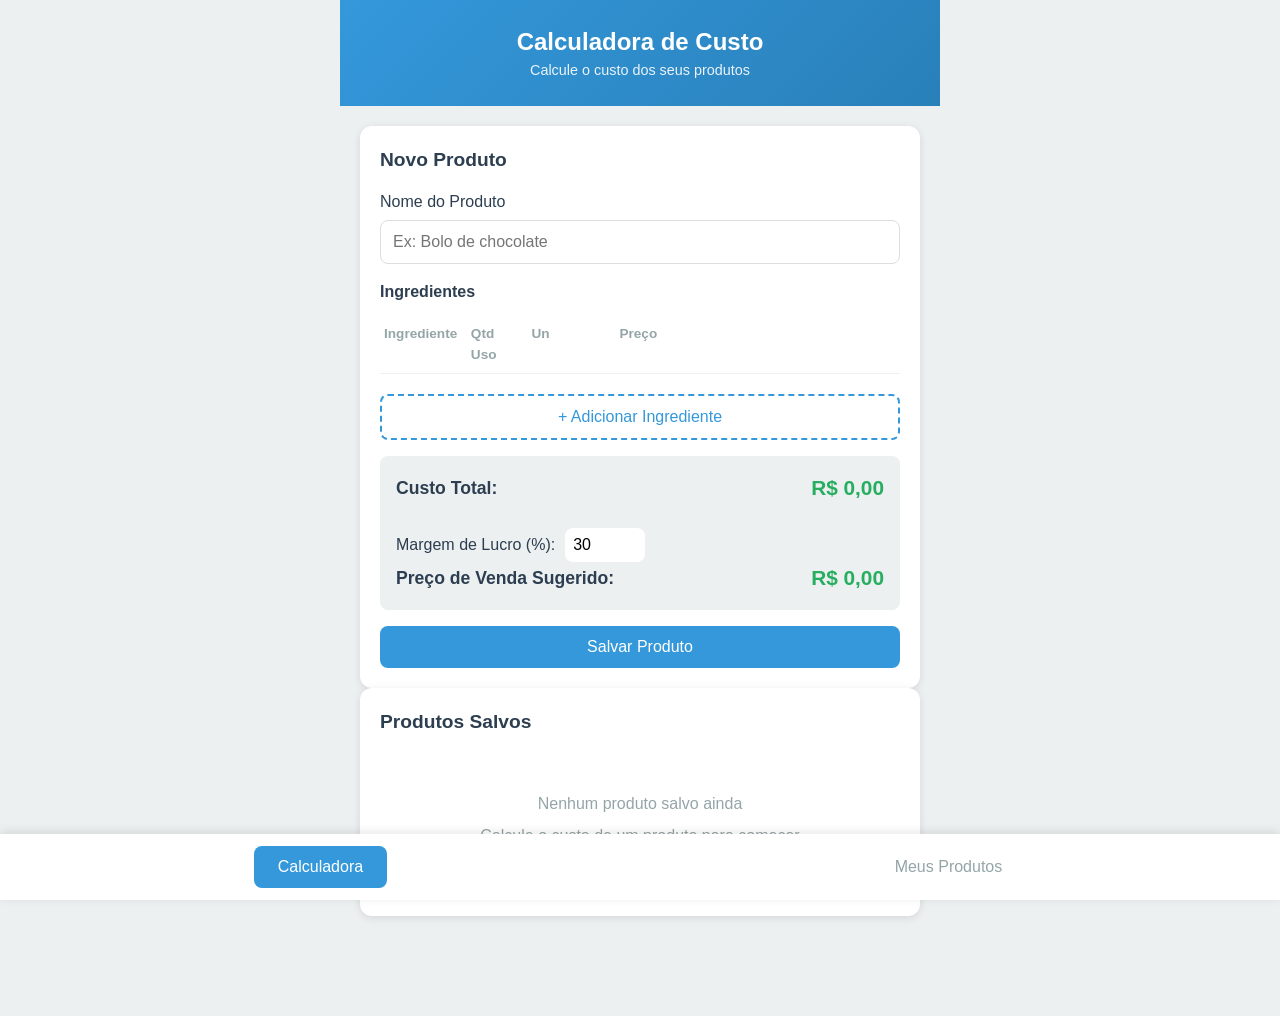
<file: index.html>
<!DOCTYPE html>
<html lang="pt-BR">
<head>
    <meta charset="UTF-8">
    <meta name="viewport" content="width=device-width, initial-scale=1.0">
    <meta name="theme-color" content="#3498db">
    <meta name="description" content="App para calcular custo de produtos">
    <title>Calculadora de Custo</title>
    <link rel="manifest" href="manifest.json">
    <link rel="stylesheet" href="style.css">
    <link rel="apple-touch-icon" href="icon-192.png">
    <script async src="https://pagead2.googlesyndication.com/pagead/js/adsbygoogle.js?client=ca-pub-6880721197168493"
     crossorigin="anonymous"></script>
</head>
<body>
    <div class="app">
        <header class="header">
            <h1>Calculadora de Custo</h1>
            <p>Calcule o custo dos seus produtos</p>
        </header>

        <main class="main">
            <section class="product-form">
                <h2>Novo Produto</h2>
                <div class="form-group">
                    <label for="productName">Nome do Produto</label>
                    <input type="text" id="productName" placeholder="Ex: Bolo de chocolate">
                </div>

                <div class="ingredients-section">
                    <h3>Ingredientes</h3>
                    <div class="ingredients-header">
                        <span>Ingrediente</span>
                        <span>Qtd Uso</span>
                        <span>Un</span>
                        <span>Preço</span>
                    </div>
                    <div id="ingredientsList" class="ingredients-list"></div>
                    <button type="button" id="addIngredientBtn" class="btn btn-outline">+ Adicionar Ingrediente</button>
                </div>

                <div class="total-section">
                    <div class="total-row">
                        <span>Custo Total:</span>
                        <span id="totalCost">R$ 0,00</span>
                    </div>
                    <div class="profit-section">
                        <label for="profitMargin">Margem de Lucro (%):</label>
                        <input type="number" id="profitMargin" value="30" min="0" step="1">
                    </div>
                    <div class="total-row">
                        <span>Preço de Venda Sugerido:</span>
                        <span id="suggestedPrice">R$ 0,00</span>
                    </div>
                </div>

                <button type="submit" id="saveProductBtn" class="btn btn-primary">Salvar Produto</button>
            </section>

            <section class="products-list">
                <h2>Produtos Salvos</h2>
                <div id="savedProducts" class="saved-products"></div>
            </section>
        </main>

        <nav class="bottom-nav">
            <button class="nav-btn active" data-tab="calculator">Calculadora</button>
            <button class="nav-btn" data-tab="products">Meus Produtos</button>
        </nav>
        
        <!-- PWA Install Prompt -->
        <div id="installPrompt" class="install-prompt" style="display: none;">
            <div class="install-prompt-content">
                <p>Instale o nosso App para usar offline direto na sua tela inicial!</p>
                <div class="install-actions">
                    <button id="installBtn" class="btn btn-primary">Instalar Agora</button>
                    <button id="closeInstallBtn" class="btn btn-outline" style="margin-top: 10px;">Depois</button>
                </div>
            </div>
        </div>
    </div>

    <!-- Modal para editar/excluir -->
    <div id="modal" class="modal">
        <div class="modal-content">
            <h3 id="modalTitle">Detalhes do Produto</h3>
            <div id="modalBody"></div>
            <div class="modal-actions">
                <button id="closeModal" class="btn btn-outline">Fechar</button>
            </div>
        </div>
    </div>

    <script src="script.js"></script>
    <script>
        if ('serviceWorker' in navigator) {
            navigator.serviceWorker.register('service-worker.js')
                .then(reg => console.log('Service Worker registrado'))
                .catch(err => console.log('Erro no Service Worker:', err));
        }
    </script>
</body>
</html>
</file>
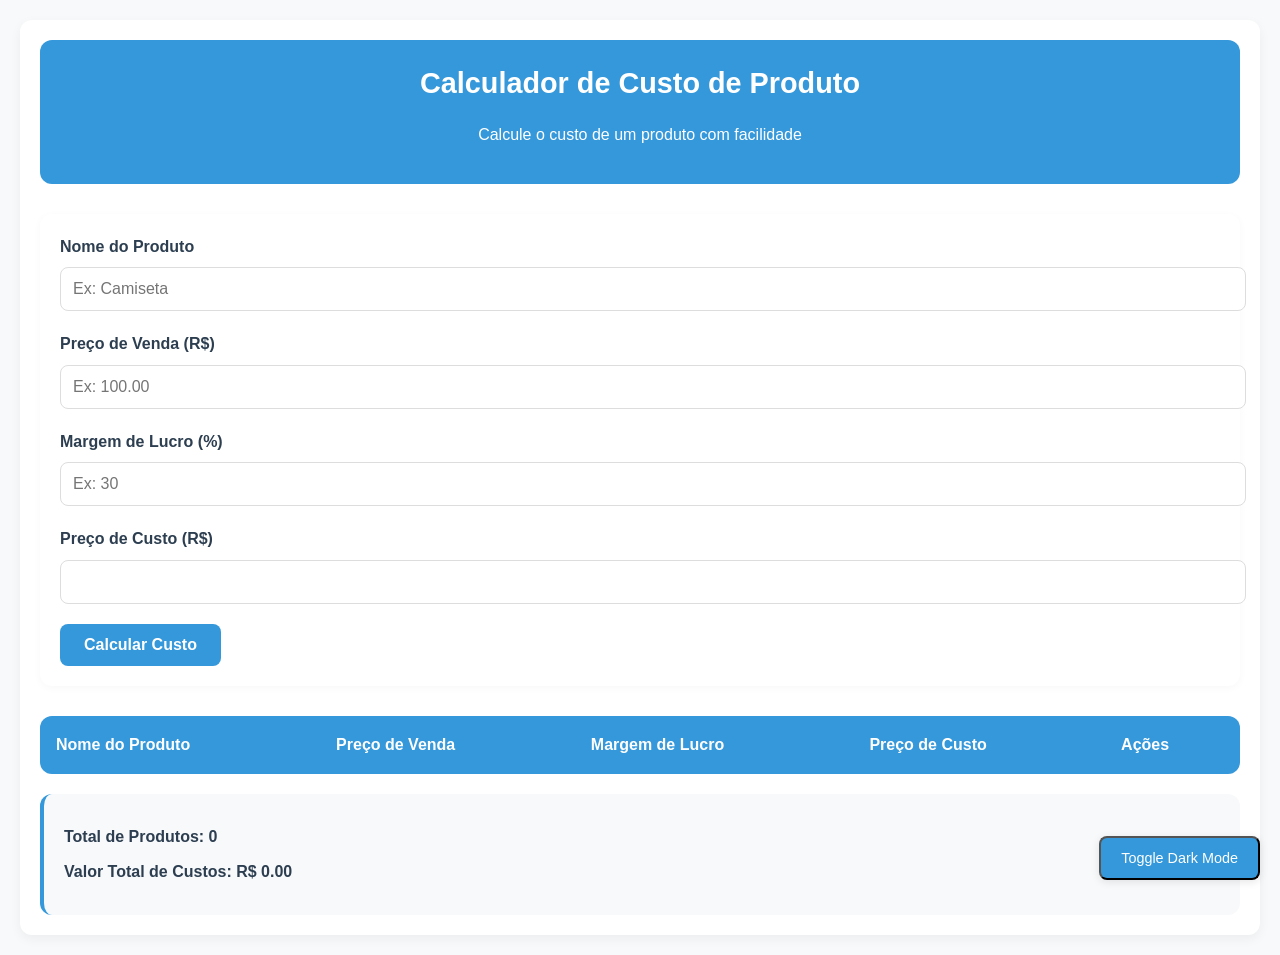
<file: product-calculator.html>
<!DOCTYPE html>
<html lang="pt-BR">
<head>
    <meta charset="UTF-8" />
    <meta name="viewport" content="width=device-width, initial-scale=1.0" />
    <meta name="theme-color" content="#3498db" />
    <title>Calculador de Custo de Produto</title>
    <link rel="manifest" href="manifest.json">
    <link rel="apple-touch-icon" href="icon-192.png">
    <style>
        :root {
            --bg-color: #f8f9fa;
            --text-color: #2c3e50;
            --primary: #3498db;
            --secondary: #2c3e50;
            --danger: #e74c3c;
            --success: #2ecc71;
            --border: #ddd;
        }

        body {
            font-family: 'Segoe UI', Tahoma, Geneva, Verdana, sans-serif;
            background-color: var(--bg-color);
            color: var(--text-color);
            margin: 0;
            padding: 0;
            line-height: 1.6;
            padding: 20px;
            max-width: 100%;
            box-sizing: border-box;
        }

        .container {
            max-width: 100%;
            margin: 0 auto;
            padding: 20px;
            background-color: white;
            border-radius: 12px;
            box-shadow: 0 4px 12px rgba(0, 0, 0, 0.05);
            overflow: hidden;
        }

        header {
            text-align: center;
            margin-bottom: 30px;
            padding: 20px;
            background-color: var(--primary);
            color: white;
            border-radius: 12px;
        }

        header h1 {
            margin: 0;
            font-size: 1.8rem;
            font-weight: 600;
        }

        .form-container {
            background-color: #fff;
            padding: 20px;
            border-radius: 12px;
            margin-bottom: 30px;
            box-shadow: 0 2px 8px rgba(0, 0, 0, 0.03);
        }

        .form-group {
            margin-bottom: 20px;
        }

        label {
            display: block;
            margin-bottom: 8px;
            font-weight: 600;
            color: var(--secondary);
        }

        input[type="text"], input[type="number"] {
            width: 100%;
            padding: 12px;
            border: 1px solid var(--border);
            border-radius: 8px;
            font-size: 1rem;
            transition: border-color 0.3s ease;
        }

        input:focus {
            border-color: var(--primary);
            outline: none;
        }

        .btn {
            padding: 12px 24px;
            background-color: var(--primary);
            color: white;
            border: none;
            border-radius: 8px;
            cursor: pointer;
            font-size: 1rem;
            font-weight: 600;
            transition: background-color 0.3s ease;
        }

        .btn:hover {
            background-color: #2980b9;
        }

        .btn-danger {
            background-color: var(--danger);
        }

        .btn-danger:hover {
            background-color: #c0392b;
        }

        .btn-primary {
            background-color: var(--secondary);
        }

        .btn-primary:hover {
            background-color: #1a252f;
        }

        .product-table {
            width: 100%;
            border-collapse: collapse;
            margin: 20px 0;
            background-color: #f9f9f9;
            border-radius: 12px;
            overflow: hidden;
        }

        .product-table thead {
            background-color: var(--primary);
            color: white;
        }

        .product-table th, .product-table td {
            padding: 16px;
            text-align: left;
        }

        .product-table tr:nth-child(even) {
            background-color: rgba(255, 255, 255, 0.5);
        }

        .product-table tr:hover {
            background-color: rgba(255, 255, 255, 0.1);
        }

        .product-table td {
            font-size: 0.95rem;
        }

        .product-table .actions {
            display: flex;
            gap: 8px;
        }

        .no-products {
            text-align: center;
            padding: 40px;
            color: #7f8c8d;
            font-style: italic;
        }

        .summary-stats {
            background-color: #f8f9fa;
            padding: 20px;
            border-radius: 12px;
            margin-top: 20px;
            border-left: 4px solid var(--primary);
        }

        .summary-stats p {
            margin: 10px 0;
            font-weight: 600;
        }

        .theme-toggle {
            position: fixed;
            bottom: 20px;
            right: 20px;
            background-color: var(--primary);
            color: white;
            padding: 12px 20px;
            border-radius: 8px;
            cursor: pointer;
            font-size: 0.9rem;
            box-shadow: 0 2px 8px rgba(0, 0, 0, 0.1);
            z-index: 1000;
        }

        @media (max-width: 600px) {
            .container {
                padding: 15px;
            }

            header h1 {
                font-size: 1.5rem;
            }

            .form-group {
                margin-bottom: 16px;
            }

            input[type="text"], input[type="number"] {
                padding: 10px;
            }

            .product-table th, .product-table td {
                padding: 12px;
            }

            .btn {
                padding: 10px 18px;
                font-size: 0.9rem;
            }

            .summary-stats {
                padding: 15px;
            }
        }

        /* Dark Mode */
        [data-theme="dark"] {
            --bg-color: #1a1a1a;
            --text-color: #e0e0e0;
            --primary: #3498db;
            --secondary: #fff;
            --danger: #e74c3c;
            --success: #2ecc71;
            --border: #333;
        }

        [data-theme="dark"] body {
            background-color: var(--bg-color);
        }

        [data-theme="dark"] .container {
            background-color: #1e1e1e;
            box-shadow: 0 4px 12px rgba(0, 0, 0, 0.2);
        }

        [data-theme="dark"] header {
            background-color: #2c3e50;
        }

        [data-theme="dark"] .form-container, [data-theme="dark"] .summary-stats {
            background-color: #2c2c2c;
        }

        [data-theme="dark"] .product-table {
            background-color: #2d2d2d;
        }

        [data-theme="dark"] .product-table thead {
            background-color: #3498db;
        }

        [data-theme="dark"] .product-table tr:nth-child(even) {
            background-color: rgba(255, 255, 255, 0.05);
        }

        [data-theme="dark"] .product-table tr:hover {
            background-color: rgba(255, 255, 255, 0.08);
        }

        [data-theme="dark"] input[type="text"], input[type="number"] {
            border-color: var(--border);
        }

        [data-theme="dark"] input:focus {
            border-color: var(--primary);
        }
    </style>
    <script async src="https://pagead2.googlesyndication.com/pagead/js/adsbygoogle.js?client=ca-pub-6880721197168493"
     crossorigin="anonymous"></script>
</head>
<body>
    <div class="container" data-theme="light">
        <header>
            <h1>Calculador de Custo de Produto</h1>
            <p>Calcule o custo de um produto com facilidade</p>
        </header>

        <div class="form-container">
            <form id="productForm">
                <div class="form-group">
                    <label for="productName">Nome do Produto</label>
                    <input type="text" id="productName" name="productName" placeholder="Ex: Camiseta" required />
                </div>

                <div class="form-group">
                    <label for="productPrice">Preço de Venda (R$)</label>
                    <input type="number" id="productPrice" name="productPrice" step="0.01" placeholder="Ex: 100.00" required />
                </div>

                <div class="form-group">
                    <label for="costPercentage">Margem de Lucro (%)</label>
                    <input type="number" id="costPercentage" name="costPercentage" step="0.1" placeholder="Ex: 30" required />
                </div>

                <div class="form-group">
                    <label for="targetPrice">Preço de Custo (R$)</label>
                    <input type="number" id="targetPrice" name="targetPrice" readonly />
                </div>

                <button type="submit" class="btn">Calcular Custo</button>
            </form>
        </div>

        <div class="product-table-container">
            <table class="product-table" id="productTable">
                <thead>
                    <tr>
                        <th>Nome do Produto</th>
                        <th>Preço de Venda</th>
                        <th>Margem de Lucro</th>
                        <th>Preço de Custo</th>
                        <th>Ações</th>
                    </tr>
                </thead>
                <tbody>
                </tbody>
            </table>
        </div>

        <div class="summary-stats">
            <p><strong>Total de Produtos:</strong> <span id="totalProducts">0</span></p>
            <p><strong>Valor Total de Custos:</strong> <span id="totalCost">R$ 0,00</span></p>
        </div>

        <button id="toggleTheme" class="theme-toggle">Toggle Dark Mode</button>
    </div>

    <script>
        document.addEventListener('DOMContentLoaded', function() {
            const form = document.getElementById('productForm');
            const tableBody = document.getElementById('productTable').getElementsByTagName('tbody')[0];
            const targetPriceInput = document.getElementById('targetPrice');
            const totalProductsDisplay = document.getElementById('totalProducts');
            const totalCostDisplay = document.getElementById('totalCost');
            const toggleThemeButton = document.getElementById('toggleTheme');
            const container = document.querySelector('.container');

            // Store products in localStorage
            let products = JSON.parse(localStorage.getItem('products')) || [];

            // Render products in table
            function renderProducts() {
                tableBody.innerHTML = '';
                products.forEach((product, index) => {
                    const row = tableBody.insertRow();
                    row.innerHTML = `
                        <td>${product.productName}</td>
                        <td>R$ ${product.productPrice}</td>
                        <td>${product.costPercentage}%</td>
                        <td>R$ ${product.targetPrice}</td>
                        <td>
                            <button class="btn" onclick="deleteProduct(${index})">Excluir</button>
                        </td>
                    `;
                });

                totalProductsDisplay.textContent = products.length;
                totalCostDisplay.textContent = `R$ ${products.reduce((sum, p) => sum + p.targetPrice, 0).toFixed(2)}`;
            }

            // Calculate target price
            function calculateTargetPrice(price, percentage) {
                return price / (1 + percentage / 100);
            }

            // Add new product
            form.addEventListener('submit', function(e) {
                e.preventDefault();

                const productName = document.getElementById('productName').value.trim();
                const productPrice = parseFloat(document.getElementById('productPrice').value);
                const costPercentage = parseFloat(document.getElementById('costPercentage').value);

                if (!productName || !productPrice || !costPercentage) {
                    alert('Por favor, preencha todos os campos.');
                    return;
                }

                if (costPercentage < 0) {
                    alert('A margem de lucro não pode ser negativa.');
                    return;
                }

                const targetPrice = calculateTargetPrice(productPrice, costPercentage);
                const newProduct = {
                    productName,
                    productPrice,
                    costPercentage,
                    targetPrice:
                        targetPrice.toFixed(2)
                };

                products.push(newProduct);
                localStorage.setItem('products', JSON.stringify(products));

                form.reset();
                renderProducts();
            });

            // Delete product
            function deleteProduct(index) {
                if (confirm('Tem certeza que deseja excluir este produto?')) {
                    products.splice(index, 1);
                    localStorage.setItem('products', JSON.stringify(products));
                    renderProducts();
                }
            }

            // Toggle dark mode
            toggleThemeButton.addEventListener('click', function() {
                const currentTheme = container.getAttribute('data-theme');
                const newTheme = currentTheme === 'light' ? 'dark' : 'light';
                container.setAttribute('data-theme', newTheme);

                if (newTheme === 'dark') {
                    toggleThemeButton.textContent = 'Toggle Light Mode';
                } else {
                    toggleThemeButton.textContent = 'Toggle Dark Mode';
                }
            });

            // Initialize render
            renderProducts();
        });
    </script>
    <script>
        if ('serviceWorker' in navigator) {
            navigator.serviceWorker.register('service-worker.js')
                .then(reg => console.log('Service Worker registrado em product-calculator'))
                .catch(err => console.log('Erro no Service Worker:', err));
        }
    </script>
</body>
</html>
</file>
<file: style.css>
:root {
    --primary: #3498db;
    --primary-dark: #2980b9;
    --secondary: #2c3e50;
    --success: #27ae60;
    --danger: #e74c3c;
    --warning: #f39c12;
    --light: #ecf0f1;
    --dark: #2c3e50;
    --gray: #95a5a6;
    --white: #ffffff;
    --shadow: 0 2px 8px rgba(0,0,0,0.1);
    --radius: 12px;
    --radius-sm: 8px;
}

* {
    margin: 0;
    padding: 0;
    box-sizing: border-box;
}

body {
    font-family: -apple-system, BlinkMacSystemFont, 'Segoe UI', Roboto, sans-serif;
    background-color: var(--light);
    color: var(--dark);
    line-height: 1.5;
    padding-bottom: 80px;
}

.app {
    max-width: 600px;
    margin: 0 auto;
    min-height: 100vh;
}

.header {
    background: linear-gradient(135deg, var(--primary), var(--primary-dark));
    color: var(--white);
    padding: 24px 20px;
    text-align: center;
}

.header h1 {
    font-size: 1.5rem;
    font-weight: 600;
}

.header p {
    opacity: 0.9;
    font-size: 0.9rem;
}

.main {
    padding: 20px;
}

.section {
    display: none;
}

.section.active {
    display: block;
}

.product-form {
    background: var(--white);
    border-radius: var(--radius);
    padding: 20px;
    box-shadow: var(--shadow);
}

.product-form h2, .products-list h2 {
    font-size: 1.2rem;
    margin-bottom: 16px;
    color: var(--secondary);
}

.form-group {
    margin-bottom: 16px;
}

.form-group label {
    display: block;
    font-weight: 500;
    margin-bottom: 6px;
    color: var(--secondary);
}

.form-group input, .form-group select {
    width: 100%;
    padding: 12px;
    border: 1px solid #ddd;
    border-radius: var(--radius-sm);
    font-size: 1rem;
    transition: border-color 0.2s;
}

.form-group input:focus, .form-group select:focus {
    outline: none;
    border-color: var(--primary);
}

.ingredients-section h3 {
    font-size: 1rem;
    color: var(--secondary);
    margin-bottom: 12px;
}

.ingredients-list {
    display: flex;
    flex-direction: column;
    gap: 10px;
    margin-bottom: 12px;
}

.ingredient-add{
    align-items: center;
    padding: 10px;
    background: var(--light);
    border-radius: var(--radius-sm);
}

.ingredient-row {
    display: flex;
    gap: 6px;
    align-items: center;
    flex-wrap: wrap;
    padding: 10px;
    background: var(--light);
    border-radius: var(--radius-sm);
}

.ingredient-row input {
    flex: 1;
    min-width: 60px;
    padding: 8px;
}

.ingredient-row input[type="text"] {
    flex: 1.5;
    min-width: 100px;
}

.ingredient-row select {
    width: auto;
    min-width: 50px;
    padding: 8px;
}

.ingredient-row input[type="number"] {
    width: 60px;
    min-width: 50px;
}

.btn-remove {
    background: var(--danger);
    color: var(--white);
    border: none;
    padding: 10px 12px;
    border-radius: var(--radius-sm);
    cursor: pointer;
    font-size: 1.2rem;
    line-height: 1;
}

.btn {
    padding: 12px 20px;
    border-radius: var(--radius-sm);
    font-size: 1rem;
    font-weight: 500;
    cursor: pointer;
    border: none;
    transition: all 0.2s;
}

.btn-primary {
    background: var(--primary);
    color: var(--white);
    width: 100%;
    margin-top: 16px;
}

.btn-primary:hover {
    background: var(--primary-dark);
}

.btn-outline {
    background: transparent;
    color: var(--primary);
    border: 2px dashed var(--primary);
    width: 100%;
}

.btn-outline:hover {
    background: rgba(52, 152, 219, 0.1);
}

.total-section {
    background: var(--light);
    padding: 16px;
    border-radius: var(--radius-sm);
    margin-top: 16px;
}

.total-row {
    display: flex;
    justify-content: space-between;
    align-items: center;
    font-size: 1.1rem;
    font-weight: 600;
}

.total-row span:last-child {
    color: var(--success);
    font-size: 1.3rem;
}

.profit-section {
    display: flex;
    align-items: center;
    gap: 10px;
    margin-top: 12px;
    padding-top: 12px;
    border-top: 1px solid var(--light);
}

.profit-section label {
    font-weight: 500;
    color: var(--secondary);
}

.profit-section input {
    width: 80px;
    padding: 8px;
    border: 1px solid var(--border);
    border-radius: var(--radius-sm);
    font-size: 1rem;
}

.ingredients-header {
    display: none;
}

@media (min-width: 600px) {
    .ingredients-header {
        display: grid;
        grid-template-columns: 1.5fr 1fr 80px 1fr 80px 80px 40px;
        gap: 8px;
        padding: 8px 4px;
        font-size: 0.85rem;
        font-weight: 600;
        color: var(--gray);
        border-bottom: 1px solid var(--light);
        margin-bottom: 8px;
    }
    
    .ingredient-row {
        display: grid;
        grid-template-columns: 1.5fr 1fr 80px 1fr 80px 80px 40px;
        gap: 8px;
        align-items: center;
    }
    
    .ingredient-row input, .ingredient-row select {
        width: 100%;
    }
}

.products-list {
    background: var(--white);
    border-radius: var(--radius);
    padding: 20px;
    box-shadow: var(--shadow);
}

.saved-products {
    display: flex;
    flex-direction: column;
    gap: 12px;
}

.product-card {
    background: var(--light);
    border-radius: var(--radius-sm);
    padding: 16px;
    cursor: pointer;
    transition: transform 0.2s, box-shadow 0.2s;
}

.product-card:hover {
    transform: translateY(-2px);
    box-shadow: var(--shadow);
}

.product-card-header {
    display: flex;
    justify-content: space-between;
    align-items: center;
    margin-bottom: 8px;
}

.product-card-title {
    font-weight: 600;
    font-size: 1.1rem;
    color: var(--secondary);
}

.product-card-cost {
    font-weight: 700;
    color: var(--success);
    font-size: 1.1rem;
}

.product-card-ingredients {
    font-size: 0.85rem;
    color: var(--gray);
}

.bottom-nav {
    position: fixed;
    bottom: 0;
    left: 0;
    right: 0;
    background: var(--white);
    display: flex;
    justify-content: space-around;
    padding: 12px;
    box-shadow: 0 -2px 10px rgba(0,0,0,0.1);
    z-index: 100;
}

.nav-btn {
    padding: 12px 24px;
    border: none;
    background: transparent;
    color: var(--gray);
    font-size: 1rem;
    font-weight: 500;
    cursor: pointer;
    border-radius: var(--radius-sm);
    transition: all 0.2s;
}

.nav-btn.active {
    background: var(--primary);
    color: var(--white);
}

.modal {
    display: none;
    position: fixed;
    top: 0;
    left: 0;
    right: 0;
    bottom: 0;
    background: rgba(0,0,0,0.5);
    z-index: 200;
    align-items: center;
    justify-content: center;
    padding: 20px;
}

.modal.active {
    display: flex;
}

.modal-content {
    background: var(--white);
    border-radius: var(--radius);
    padding: 24px;
    max-width: 400px;
    width: 100%;
    max-height: 80vh;
    overflow-y: auto;
}

.modal-content h3 {
    margin-bottom: 16px;
    color: var(--secondary);
}

.modal-ingredient {
    display: flex;
    justify-content: space-between;
    padding: 8px 0;
    border-bottom: 1px solid var(--light);
}

.modal-actions {
    display: flex;
    gap: 12px;
    margin-top: 20px;
}

.modal-actions .btn {
    flex: 1;
}

.btn-danger {
    background: var(--danger);
    color: var(--white);
}

.btn-danger:hover {
    background: #c0392b;
}

.btn-primary {
    background: var(--primary);
    color: var(--white);
}

.btn-success {
    background: var(--success);
    color: var(--white);
}

.btn-success:hover {
    background: #219a52;
}

.empty-state {
    text-align: center;
    padding: 40px 20px;
    color: var(--gray);
}

.empty-state p {
    margin-bottom: 8px;
}

/* PWA Install Prompt */
.install-prompt {
    position: fixed;
    bottom: 80px;
    left: 20px;
    right: 20px;
    background: var(--white);
    padding: 18px;
    border-radius: var(--radius);
    box-shadow: 0 -4px 20px rgba(0,0,0,0.15);
    z-index: 1000;
}
.install-prompt-content p {
    margin-bottom: 15px;
    font-weight: 500;
    color: var(--secondary);
    text-align: center;
    font-size: 1.05rem;
}
.install-actions {
    display: flex;
    flex-direction: column;
}

@media (max-width: 480px) {
    .header {
        padding: 20px 16px;
    }
    
    .main {
        padding: 16px;
    }
    
    .product-form, .products-list {
        padding: 16px;
    }
    
    .ingredient-row {
        flex-wrap: wrap;
    }
    
    .ingredient-row input, .ingredient-row select {
        flex: 1 1 auto;
    }
}
</file>
